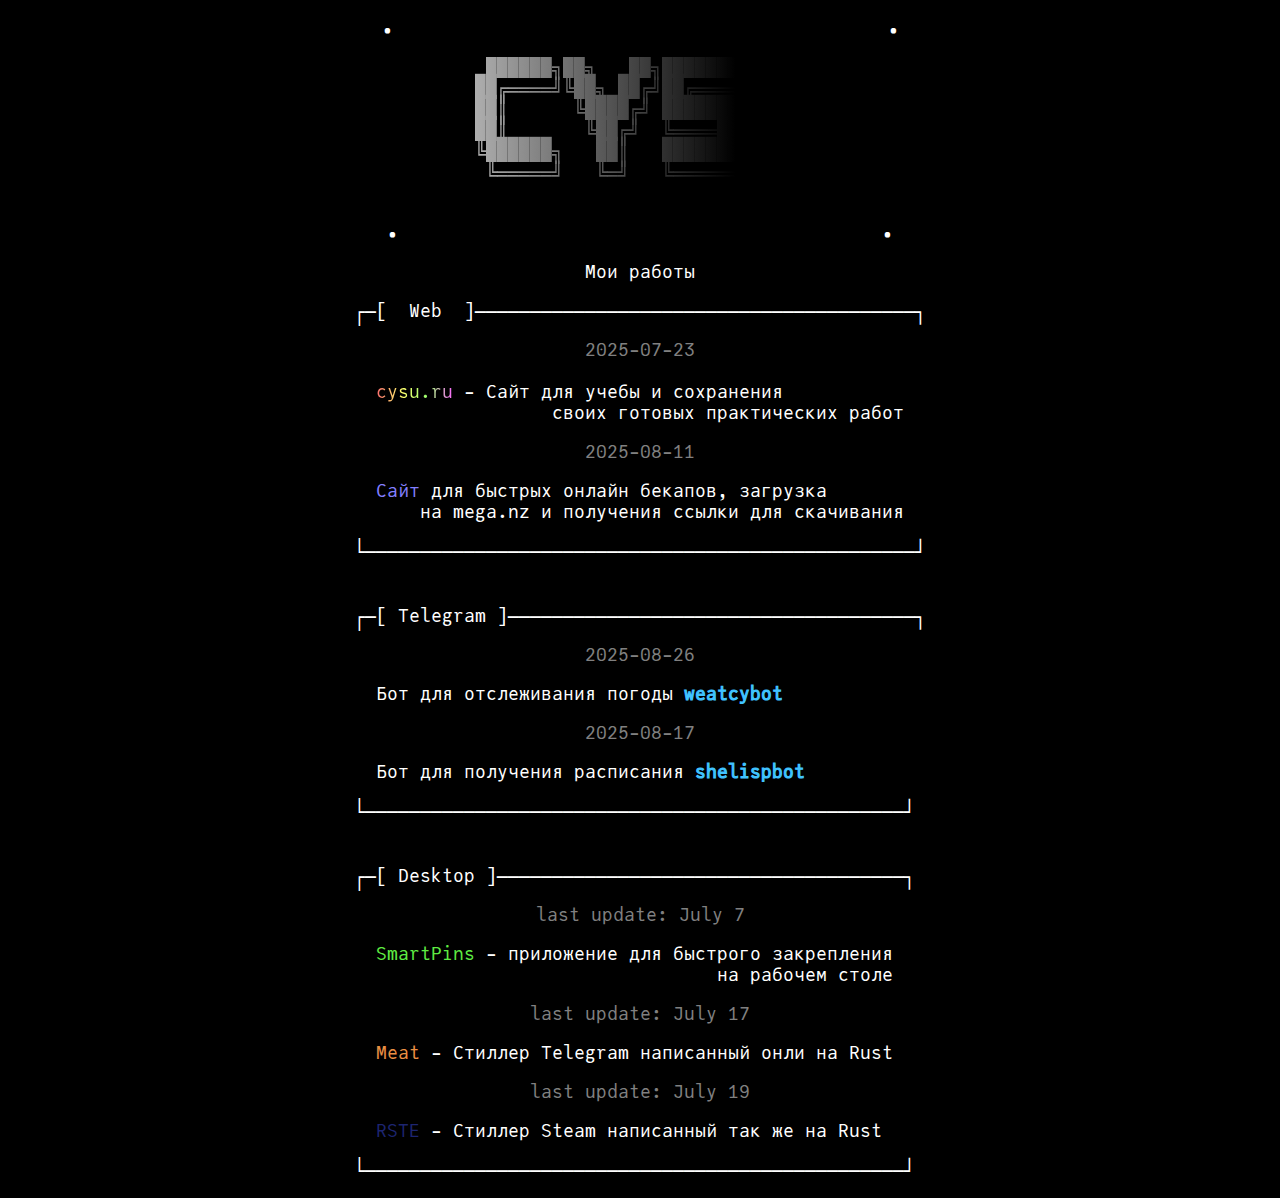
<file: index.html>
<!DOCTYPE html>
<html lang="ru"><head>
  <meta charset="UTF-8">
  <meta content='width=device-width, initial-scale=1' name='viewport'/>

  <link rel="stylesheet" href="style.css">
  <link rel="stylesheet" href="effects.css">
  <link href='https://fonts.googleapis.com/css?family=Noto Sans Mono' rel='stylesheet'>

  <link rel="icon" type="image/png" href="./images/StageNumberBig.png">
  <link rel="apple-touch-icon" type="image/png" href="./images/StageNumberBig.png">

  <title>cysu</title>
</head>

<body class="body">
  <pre style="text-align: center;">•                                             •</pre>
  <pre style="text-align: center;"></pre>
  <pre class="silver-animated" style="text-align: center;">
     ██████╗██╗   ██╗███████╗██╗   ██╗
    ██╔════╝╚██╗ ██╔╝██╔════╝██║   ██║
    ██║      ╚████╔╝ ███████╗██║   ██║
    ██║       ╚██╔╝  ╚════██║██║   ██║
    ╚██████╗   ██║   ███████║╚██████╔╝
     ╚═════╝   ╚═╝   ╚══════╝ ╚═════╝ 
    </pre>
    <pre style="text-align: center;">•                                            •</pre>
</pre>
<pre style="text-align: center;">
Мои работы
</pre>

<div style="justify-self: center;">
<pre>┌─[  Web  ]────────────────────────────────────────┐</pre>

<pre>
<div style="margin-top:1px; text-align: center; color: gray">2025-07-23</div>
  <a href="https://q.cysu.ru" target="_blank" class="rainbow-animated">cysu.ru</a> - Сайт для учебы и сохранения
                  своих готовых практических работ
</pre>
<div style="margin-top:1px; text-align: center; color: gray">2025-08-11</div>
<pre>
  <a href="https://ck7project.ru" target="_blank">Сайт</a> для быстрых онлайн бекапов, загрузка
      на mega.nz и получения ссылки для скачивания
</pre>

<pre>└──────────────────────────────────────────────────┘</pre>
<pre style="margin-top: 4ch;">┌─[ Telegram ]─────────────────────────────────────┐</pre>
<div style="margin-top:1px; text-align: center; color: gray">2025-08-26</div>

<pre>
  Бот для отслеживания погоды <a style="color: #40c3ff; -webkit-text-stroke: medium;" href="https://t.me/weatcybot" target="_blank">weatcybot</a>
</pre>
<div style="margin-top:1px; text-align: center; color: gray">2025-08-17</div>
<pre>
  Бот для получения расписания <a style="color: #40c3ff; -webkit-text-stroke: medium;" href="https://t.me/shelispbot" target="_blank">shelispbot</a>
</pre>

<pre>└─────────────────────────────────────────────────┘</pre>
<pre style="margin-top: 4ch;">┌─[ Desktop ]─────────────────────────────────────┐</pre>
<div style="margin-top:1px; text-align: center; color: gray"> last update: July 7</div>
<pre>
  <a style="color: rgb(95, 235, 67);" href="https://github.com/cy7su/SmartPins" target="_blank">SmartPins</a> - приложение для быстрого закрепления
                                 на рабочем столе
</pre>
<div style="margin-top:1px; text-align: center; color: gray"> last update: July 17</div>
<pre>
  <a style="color: rgb(235, 143, 67);" href="https://github.com/cy7su/meat" target="_blank">Meat</a> - Стиллер Telegram написанный онли на Rust
</pre>
<div style="margin-top:1px; text-align: center; color: gray"> last update: July 19</div>
<pre>
  <a style="color: rgb(29, 37, 112);" href="https://github.com/cy7su/RSTE" target="_blank">RSTE</a> - Стиллер Steam написанный так же на Rust
</pre>
<pre>└─────────────────────────────────────────────────┘</pre>
</div>

<script src="https://ajax.googleapis.com/ajax/libs/jquery/3.6.0/jquery.min.js"></script>
<script src="script.js"></script>
</body>
</file>
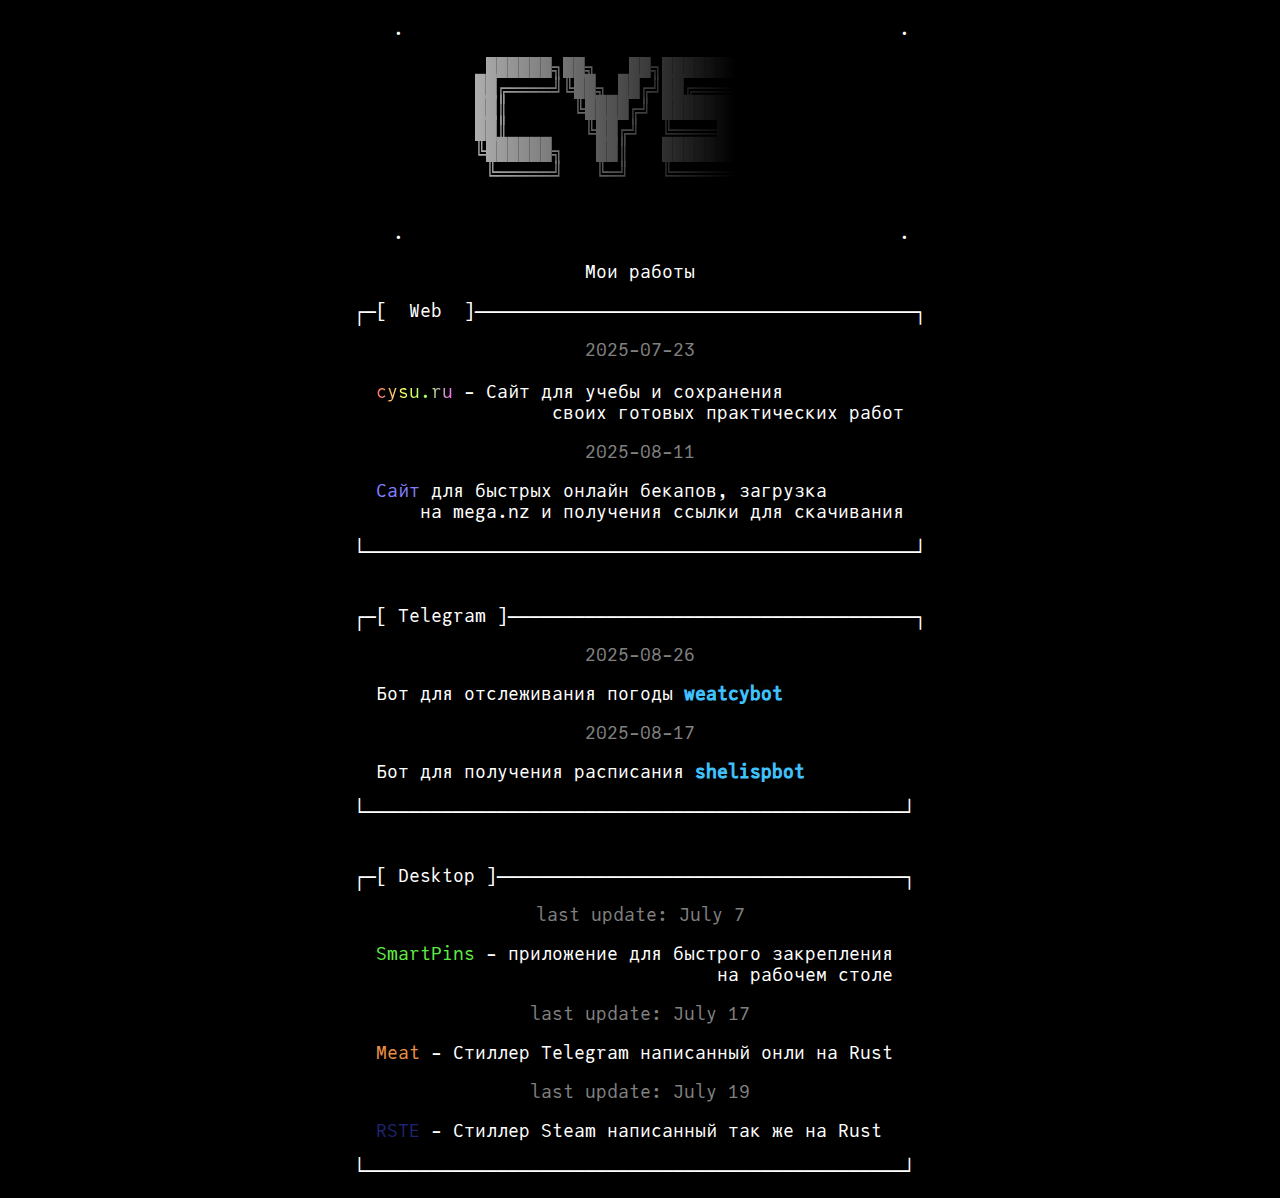
<file: main.html>
<!DOCTYPE html>
<html lang="ru"><head>
  <meta charset="UTF-8">
  <meta content='width=device-width, initial-scale=1' name='viewport'/>

  <link rel="stylesheet" href="style.css">
  <link rel="stylesheet" href="effects.css">
  <link href='https://fonts.googleapis.com/css?family=Noto Sans Mono' rel='stylesheet'>

  <link rel="icon" type="image/png" href="./images/StageNumberBig.png">
  <link rel="apple-touch-icon" type="image/png" href="./images/StageNumberBig.png">

  <title>cysu</title>
</head>

<body class="body">
  <pre style="text-align: center;">  .                                             .</pre>
  <pre style="text-align: center;"></pre>
  <pre class="silver-animated" style="text-align: center;">
     ██████╗██╗   ██╗███████╗██╗   ██╗
    ██╔════╝╚██╗ ██╔╝██╔════╝██║   ██║
    ██║      ╚████╔╝ ███████╗██║   ██║
    ██║       ╚██╔╝  ╚════██║██║   ██║
    ╚██████╗   ██║   ███████║╚██████╔╝
     ╚═════╝   ╚═╝   ╚══════╝ ╚═════╝ 
    </pre>
    <pre style="text-align: center;">  .                                             .</pre>
</pre>
<pre style="text-align: center;">
Мои работы
</pre>

<div style="justify-self: center;">
<pre>┌─[  Web  ]────────────────────────────────────────┐</pre>

<pre>
<div style="margin-top:1px; text-align: center; color: gray">2025-07-23</div>
  <a href="https://q.cysu.ru" target="_blank" class="rainbow-animated">cysu.ru</a> - Сайт для учебы и сохранения
                  своих готовых практических работ
</pre>
<div style="margin-top:1px; text-align: center; color: gray">2025-08-11</div>
<pre>
  <a href="https://ck7project.ru" target="_blank">Сайт</a> для быстрых онлайн бекапов, загрузка
      на mega.nz и получения ссылки для скачивания
</pre>

<pre>└──────────────────────────────────────────────────┘</pre>
<pre style="margin-top: 4ch;">┌─[ Telegram ]─────────────────────────────────────┐</pre>
<div style="margin-top:1px; text-align: center; color: gray">2025-08-26</div>

<pre>
  Бот для отслеживания погоды <a style="color: #40c3ff; -webkit-text-stroke: medium;" href="https://t.me/weatcybot" target="_blank">weatcybot</a>
</pre>
<div style="margin-top:1px; text-align: center; color: gray">2025-08-17</div>
<pre>
  Бот для получения расписания <a style="color: #40c3ff; -webkit-text-stroke: medium;" href="https://t.me/shelispbot" target="_blank">shelispbot</a>
</pre>

<pre>└─────────────────────────────────────────────────┘</pre>
<pre style="margin-top: 4ch;">┌─[ Desktop ]─────────────────────────────────────┐</pre>
<div style="margin-top:1px; text-align: center; color: gray"> last update: July 7</div>
<pre>
  <a style="color: rgb(95, 235, 67);" href="https://github.com/cy7su/SmartPins" target="_blank">SmartPins</a> - приложение для быстрого закрепления
                                 на рабочем столе
</pre>
<div style="margin-top:1px; text-align: center; color: gray"> last update: July 17</div>
<pre>
  <a style="color: rgb(235, 143, 67);" href="https://github.com/cy7su/meat" target="_blank">Meat</a> - Стиллер Telegram написанный онли на Rust
</pre>
<div style="margin-top:1px; text-align: center; color: gray"> last update: July 19</div>
<pre>
  <a style="color: rgb(29, 37, 112);" href="https://github.com/cy7su/RSTE" target="_blank">RSTE</a> - Стиллер Steam написанный так же на Rust
</pre>
<pre>└─────────────────────────────────────────────────┘</pre>
</div>

<script src="https://ajax.googleapis.com/ajax/libs/jquery/3.6.0/jquery.min.js"></script>
<script src="script.js"></script>
</body>
</file>
<file: style.css>
@font-face {
  font-family: 'JuliaMono';
  src: url("JuliaMono-Regular.woff2") format("woff2");
}

* {
  font-family: 'JuliaMono', monospace;
  font-variant-ligatures: none;
}

body {
  font-size: large;

  margin: 1ch;
  background: #000;
  color: #fff;

  word-wrap: normal;
  margin: 0 auto;
  max-width: min-content;
}

@media screen and (max-width: 600px) {
  body {
    font-size: 3vw;
  }
}

a {
  text-decoration: none;
  color: #827fff;
}

marquee pre {
  margin: 0;
}
</file>
<file: effects.css>
.rainbow-animated {
  background: linear-gradient(to right, rgb(252, 104, 110), rgb(255, 255,110), rgb(155, 255, 110), rgb(252, 102, 255), rgb(153, 100, 255), rgb(114, 255, 255), rgb(252, 104, 110));
  background-size: 200% 200%;
  -webkit-background-clip: text;
  background-clip: text;
  -webkit-text-fill-color: transparent;
  -webkit-animation: rainbow 7s linear infinite;
  animation: rainbow 7s linear infinite;
  animation-direction: reverse;
  margin: 0;
}

@keyframes rainbow {
  0% { background-position: 0% 100% }
  50% { background-position: 100% 200% }
  100% { background-position: 200% 0% }
}

.silver-animated {
  background: linear-gradient(to right, #fff, #000, #000, #fff);
  background-size: 200% 200%;
  -webkit-background-clip: text;
  background-clip: text;
  -webkit-text-fill-color: transparent;
  -webkit-animation: silver 2s linear infinite;
  animation: silver 2s linear infinite;
  animation-direction: reverse;
  margin: 0;
}

@keyframes silver {
  0% { background-position: 0% 100% }
  50% { background-position: 100% 200%}
  100% { background-position: 200% 0%}
}

.shake-animated {
  display: inline-flex;
  margin: 0;
}

.shake { animation: shake 0.5s linear infinite; }
@keyframes shake {
  0% { transform: translate(1px, 1px) rotate(0deg); }
  10% { transform: translate(-1px, -2px) rotate(-1deg); }
  20% { transform: translate(-3px, 0px) rotate(1deg); }
  30% { transform: translate(3px, 2px) rotate(0deg); }
  40% { transform: translate(1px, -1px) rotate(1deg); }
  50% { transform: translate(-1px, 2px) rotate(-1deg); }
  60% { transform: translate(-3px, 1px) rotate(0deg); }
  70% { transform: translate(3px, 1px) rotate(-1deg); }
  80% { transform: translate(-1px, -1px) rotate(1deg); }
  90% { transform: translate(1px, 2px) rotate(0deg); }
  100% { transform: translate(1px, -2px) rotate(-1deg); }
}

.jump-animated {
  display: inline-flex;
  margin: 0;
}

.jump { animation: jump 0.5s ease infinite; }
@keyframes jump {
  0%   { transform: translateY(4px); }
  50%  { transform: translateY(-8px);}
  100%  { transform: translateY(4px);}
}
</file>
